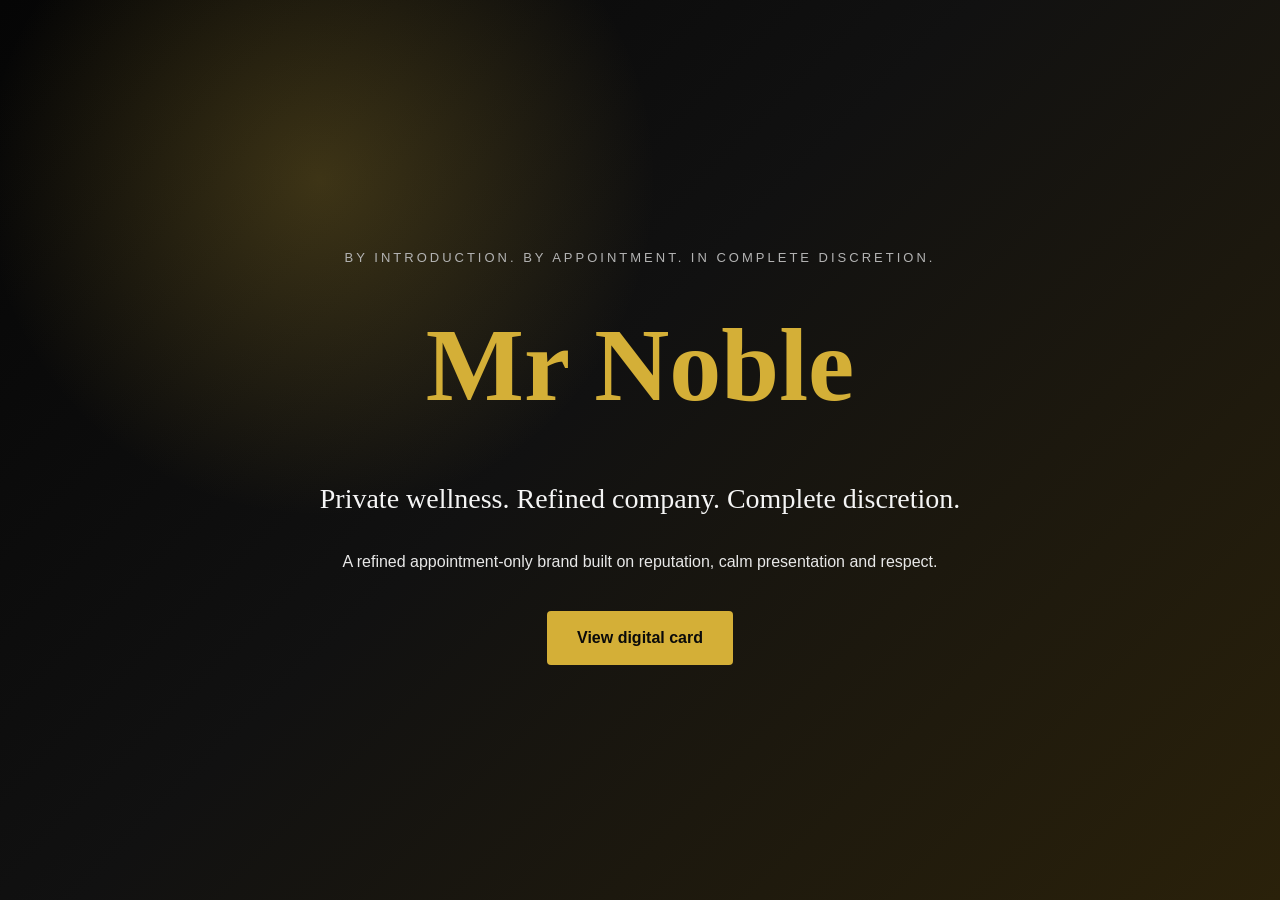
<file: index.html>
<!DOCTYPE html><html><head><meta charset="UTF-8"><meta name="viewport" content="width=device-width,initial-scale=1"><title>Mr Noble</title><link rel="stylesheet" href="styles.css"></head><body><main class="hero"><div class="hero-content container"><p class="eyebrow">By introduction. By appointment. In complete discretion.</p><h1>Mr Noble</h1><p class="hero-tagline">Private wellness. Refined company. Complete discretion.</p><p class="hero-description">A refined appointment-only brand built on reputation, calm presentation and respect.</p><a href="card.html" class="btn-primary">View digital card</a></div></main></body></html>
</file>
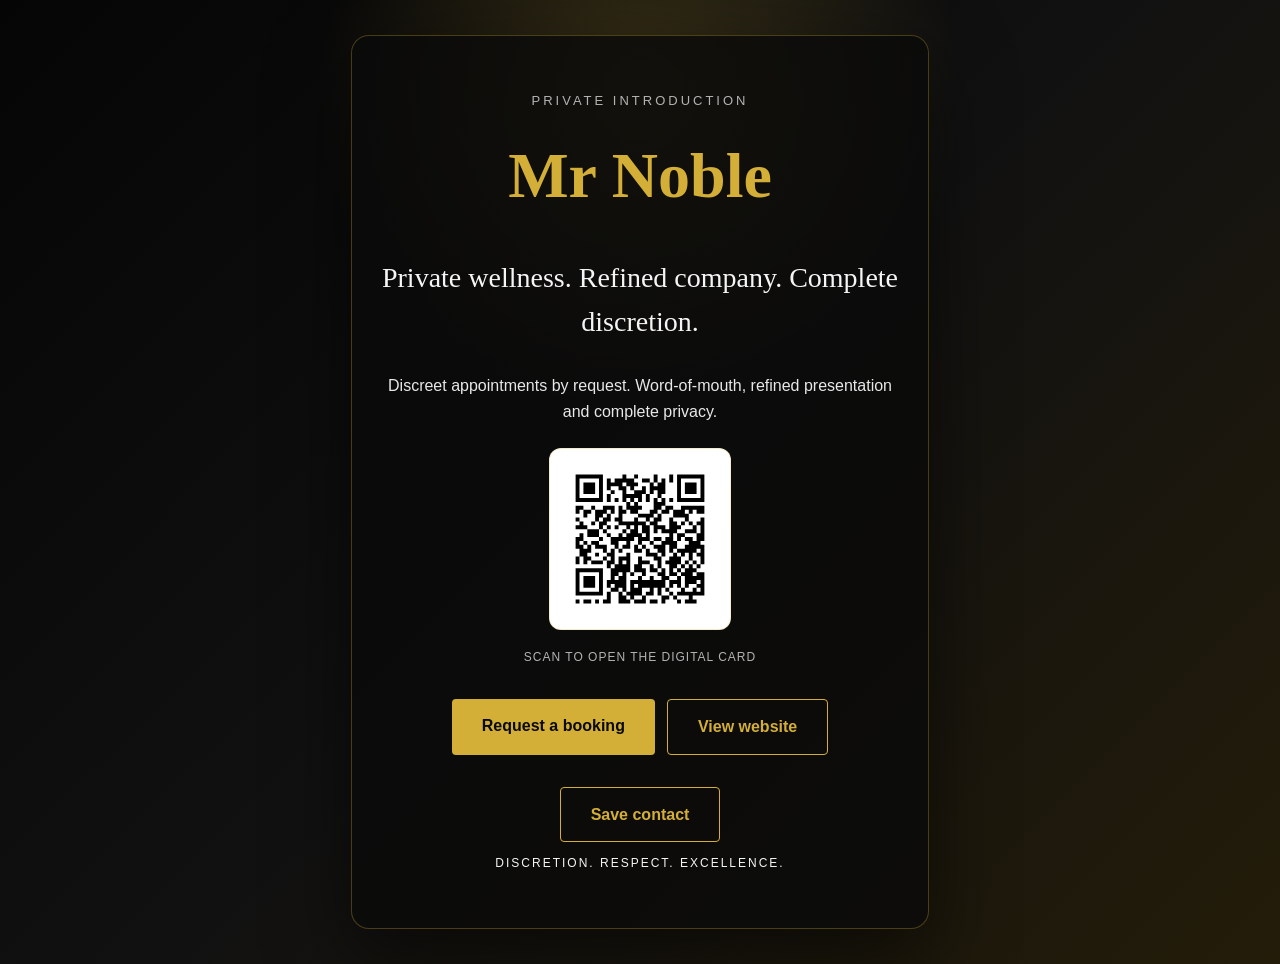
<file: card.html>
<!DOCTYPE html><html><head><meta charset="UTF-8"><meta name="viewport" content="width=device-width,initial-scale=1"><title>Mr Noble Digital Card</title><link rel="stylesheet" href="styles.css"></head><body class="card-page"><main class="digital-card-wrap"><section class="digital-card"><p class="eyebrow center">Private introduction</p><h1>Mr Noble</h1><p class="hero-tagline">Private wellness. Refined company. Complete discretion.</p><p class="hero-description">Discreet appointments by request. Word-of-mouth, refined presentation and complete privacy.</p><div class="qr-block"><img src="mr-noble-qr.svg" alt="QR code for Mr Noble digital card" class="qr-image"><p class="qr-text">Scan to open the digital card</p></div><div class="card-actions"><a class="btn-primary" href="index.html#contact">Request a booking</a><a class="btn-secondary" href="index.html">View website</a><a class="btn-secondary" href="mr-noble.vcf">Save contact</a></div><p class="footer-note">Discretion. Respect. Excellence.</p></section></main></body></html>
</file>
<file: styles.css>
body{margin:0;background:#0a0a0a;color:#f5f5f5;font-family:Arial,sans-serif;line-height:1.6}a{color:inherit;text-decoration:none}.container{width:90%;max-width:1120px;margin:auto}.narrow{max-width:820px;text-align:center}.site-header{position:absolute;top:0;left:0;width:100%;padding:18px 0;z-index:2}.nav-wrap{display:flex;justify-content:space-between;align-items:center}.brand,h1,h2,h3,.footer-logo{font-family:Georgia,serif;color:#d4af37}.brand{font-size:26px}.nav-menu{display:flex;gap:18px;text-transform:uppercase;font-size:12px;letter-spacing:2px}.hero{min-height:100vh;display:flex;align-items:center;text-align:center;background:radial-gradient(circle at 25% 20%,rgba(212,175,55,.25),transparent 28%),linear-gradient(135deg,#050505,#111 45%,#2a210a)}.hero-content{max-width:780px}.eyebrow{color:#b3b3b3;text-transform:uppercase;letter-spacing:3px;font-size:13px}.center{text-align:center}h1{font-size:clamp(52px,10vw,104px);margin:0}.hero-tagline{font-family:Georgia,serif;font-size:28px}.hero-description{color:#e8e8e8}.hero-actions{display:flex;gap:14px;justify-content:center;flex-wrap:wrap}.btn-primary,.btn-secondary{display:inline-block;margin-top:20px;padding:14px 30px;border-radius:4px;font-weight:bold}.btn-primary{background:#d4af37;color:#0a0a0a}.btn-secondary{border:1px solid #d4af37;color:#d4af37}.section{padding:78px 0}h2{text-align:center;font-size:42px;line-height:1.15}.split{display:grid;grid-template-columns:1fr 1.25fr;gap:46px;align-items:start}.services,.privacy{background:#111}.card-grid{display:grid;grid-template-columns:repeat(auto-fit,minmax(250px,1fr));gap:28px;margin-top:35px}.card{background:#1a1a1a;padding:30px;border-radius:10px;border:1px solid rgba(212,175,55,.18)}.card-number{color:#d4af37;letter-spacing:2px}.pill-row{display:flex;flex-wrap:wrap;gap:12px;justify-content:center;margin-top:24px}.pill-row span{border:1px solid rgba(212,175,55,.35);border-radius:999px;padding:10px 16px;color:#d4af37}.feature-list strong{color:#d4af37}.faq-list{max-width:820px;margin:30px auto 0}.faq-list details{background:#141414;margin-bottom:12px;padding:18px;border-radius:8px}.faq-list summary{cursor:pointer;color:#d4af37;font-weight:bold}.contact-content{text-align:center;max-width:820px}.booking-form{max-width:720px;margin:30px auto 0}.form-grid{display:grid;grid-template-columns:1fr 1fr;gap:18px}.form-group{text-align:left;margin-bottom:20px}.form-group label{display:block;color:#d4af37;margin-bottom:8px}.form-group input,.form-group textarea,.form-group select{width:100%;box-sizing:border-box;padding:14px;background:#1a1a1a;border:1px solid #333;color:white;border-radius:4px}.site-footer{text-align:center;background:#000;padding:35px 0;color:#b3b3b3}.footer-logo{font-size:28px;margin:0}.footer-note{letter-spacing:2px;text-transform:uppercase;font-size:12px}.card-page{min-height:100vh;background:radial-gradient(circle at 50% 10%,rgba(212,175,55,.22),transparent 30%),linear-gradient(135deg,#050505,#111,#231c09)}.digital-card-wrap{min-height:100vh;display:flex;align-items:center;justify-content:center;padding:32px}.digital-card{max-width:520px;text-align:center;background:rgba(10,10,10,.82);border:1px solid rgba(212,175,55,.3);border-radius:18px;padding:42px 28px;box-shadow:0 30px 80px rgba(0,0,0,.55)}.digital-card h1{font-size:64px}.card-actions{display:flex;gap:12px;justify-content:center;flex-wrap:wrap}.qr-block{margin:24px 0 10px;text-align:center}.qr-image{width:160px;max-width:100%;background:#fff;padding:10px;border-radius:12px;border:1px solid rgba(212,175,55,.25)}.qr-text{margin-top:10px;font-size:12px;letter-spacing:1px;text-transform:uppercase;color:#b3b3b3}@media(max-width:800px){.nav-wrap{flex-direction:column;gap:12px}.nav-menu{font-size:10px;gap:10px;flex-wrap:wrap;justify-content:center}.split,.form-grid{grid-template-columns:1fr}h2{font-size:32px}.section{padding:56px 0}.digital-card h1{font-size:48px}}
</file>
